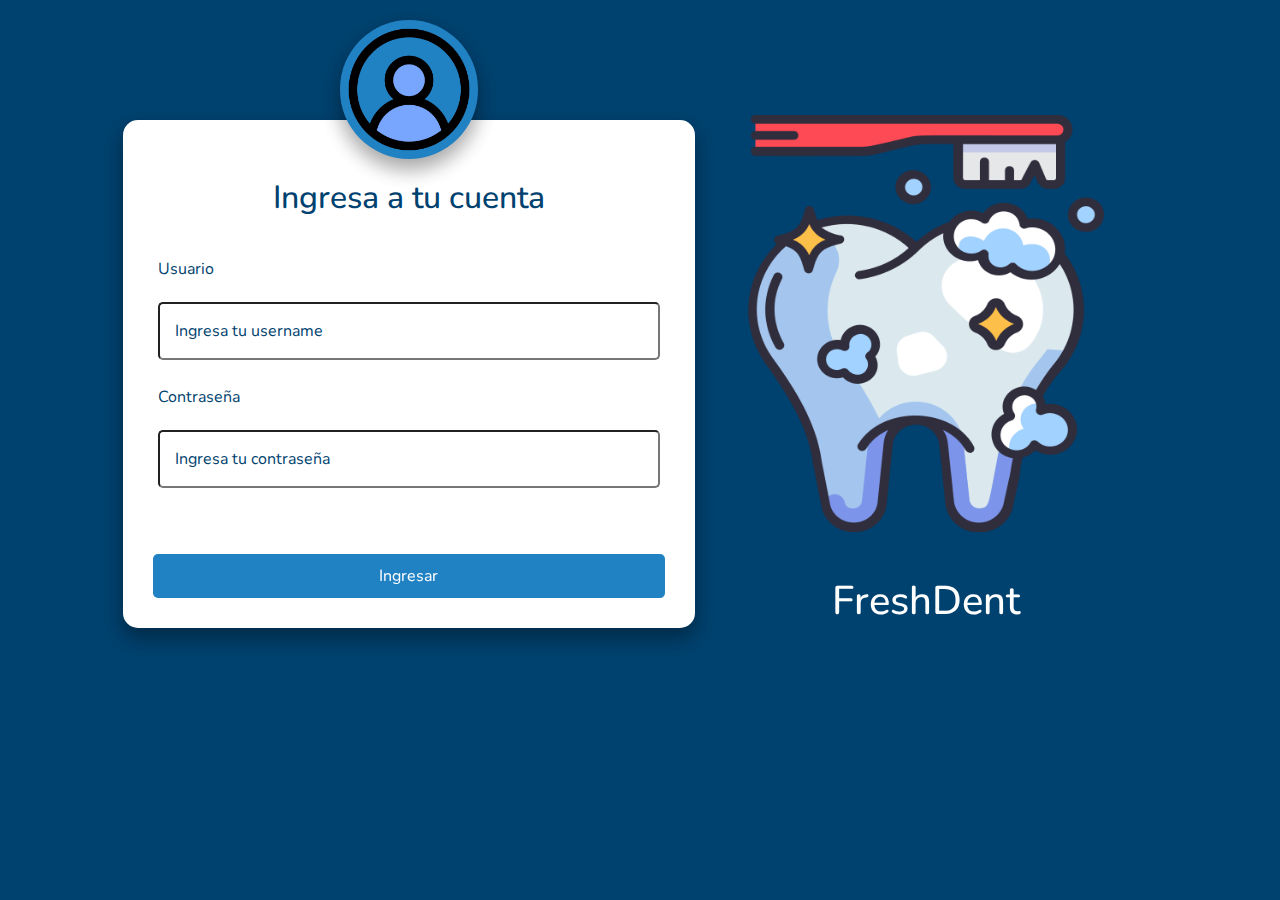
<file: ClinicaOdontologica/src/main/resources/static/login.html>
<!DOCTYPE html>
<html lang="es">

<head>
    <meta charset="UTF-8" />
    <meta name="viewport" content="width=device-width, initial-scale=1.0" />
    <title>FreshDent - Ingresar</title>
    <link href="https://cdn.jsdelivr.net/npm/bootstrap@5.3.3/dist/css/bootstrap.min.css" rel="stylesheet"
        integrity="sha384-QWTKZyjpPEjISv5WaRU9OFeRpok6YctnYmDr5pNlyT2bRjXh0JMhjY6hW+ALEwIH" crossorigin="anonymous" />
    <link rel="stylesheet" href="https://cdn.jsdelivr.net/npm/bootstrap-icons@1.11.3/font/bootstrap-icons.min.css">
    <link rel="stylesheet" href="./src/styles/login/login.css" />
    <link rel="icon" href="./src/assets/img/icon.svg"/>
</head>

<body>
    <form action="/login" method="post">
        <div class="login">
            <div class = "user-icon">
                <img src="./src/assets/img/avatar.png" alt="">
            </div>
            <div class="form-box">
                <h2>Ingresa a tu cuenta</h2>
                
                <div id="error-message" class="alert alert-danger" style="display: none;">
                    <!-- Mensaje de error -->
                </div> 
                <div id="logout-message" class="alert alert-success" style="display: none;">
                    <!-- Mensaje de logout -->
                </div> 
                <div class="input-box">
                    <p>Usuario</p>
                    <input type="text" placeholder="Ingresa tu username" name="username" required autofocus />
                </div>
                <div class="input-box">
                    <p>Contraseña</p>
                    <input type="password" placeholder="Ingresa tu contraseña" name="password" required />
                </div>
            </div>
            <button type="submit" class="btn-login">Ingresar</button>
        </div>
    </form>
    <div class ="side-content">
        <img src="./src/assets/img/limpieza-de-dientes.png" alt="">
        <h1>FreshDent</h1>
    </div>
    <!-- SCRIPT PARA MANEJAR ERRORES -->
    <script>
        window.onload = function() {
            const params = new URLSearchParams(window.location.search);
            if (params.has('error')) {
                const errorMessage = document.getElementById('error-message');
                errorMessage.innerText = 'Credenciales inválidas, por favor intente nuevamente.';
                errorMessage.style.display = 'block';
                window.history.replaceState({}, document.title, window.location.pathname);
            }
            if (params.has('logout')) {
                const logoutMessage = document.getElementById('logout-message');
                logoutMessage.innerText = 'Sesión cerrada con éxito.';
                logoutMessage.style.display = 'block';
                window.history.replaceState({}, document.title, window.location.pathname);
            }
        };
    </script>
</body>

</html>
</file>
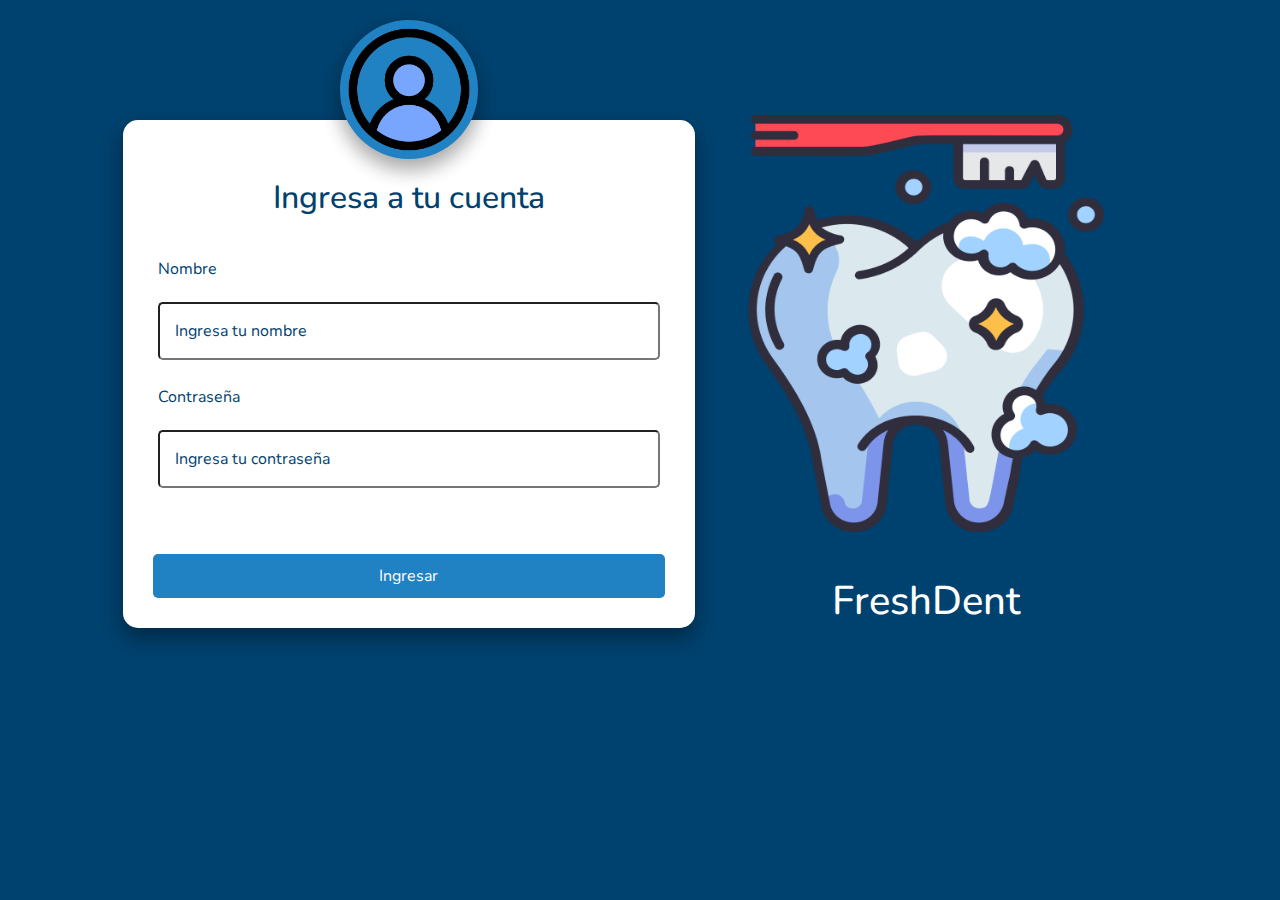
<file: ClinicaOdontologica/src/main/resources/static/src/pages/login.html>
<!DOCTYPE html>
<html lang="es">

<head>
    <meta charset="UTF-8" />
    <meta name="viewport" content="width=device-width, initial-scale=1.0" />
    <title>FreshDent - Ingresa</title>
    <link href="https://cdn.jsdelivr.net/npm/bootstrap@5.3.3/dist/css/bootstrap.min.css" rel="stylesheet"
        integrity="sha384-QWTKZyjpPEjISv5WaRU9OFeRpok6YctnYmDr5pNlyT2bRjXh0JMhjY6hW+ALEwIH" crossorigin="anonymous" />
    <link rel="stylesheet" href="https://cdn.jsdelivr.net/npm/bootstrap-icons@1.11.3/font/bootstrap-icons.min.css">
    <link rel="stylesheet" href="../styles/login/login.css" />
    <link rel="icon" href="../assets/img/icon.svg" />
</head>

<body>
    <form action="/login" method="post">
        <div class="login">
            <div class = "user-icon">
                <img src="../assets/img/avatar.png" alt="">
            </div>
            <div class="form-box">
                <h2>Ingresa a tu cuenta</h2>
                <div class="input-box">
                    <p>Nombre</p>
                    <input type="text" placeholder="Ingresa tu nombre" name="username" required />
                </div>
                <div class="input-box">
                    <p>Contraseña</p>
                    <input type="password" placeholder="Ingresa tu contraseña" name="password" required />
                </div>
                
            </div>
            <button type="submit" class="btn-login">Ingresar</button>
        </div>
    </form>
    <div class ="side-content">
        <img src="../assets/img/limpieza-de-dientes.png" alt="">
        <H1>FreshDent</H1>
    </div>
    
</body>

</html>
</file>
<file: ClinicaOdontologica/src/main/resources/static/src/styles/login/login.css>
/* LIGHT MODE */
@import url("https://fonts.googleapis.com/css2?family=Nunito:ital,wght@0,200..1000;1,200..1000&display=swap");
@import url("https://fonts.googleapis.com/css2?family=Quicksand:wght@300..700&display=swap");
:root {
  --card-background-color: transparent;
  --card-border-color: 1px solid rgba(24, 24, 27, 0.08);
  --card-box-shadow: 0px 3px 6px rgba(24, 24, 27, 0.02), 0px 2px 7px rgba(24, 24, 27, 0.04), 0 0 0 1px rgba(24, 24, 27, 0.08);
  --card-border-hover: 1px solid rgba(24, 24, 27, 0.15);
  --card-shadow-hover: 0px 3px 6px rgba(5, 5, 5, 0.107), 0px 8px 15px rgba(0, 0, 0, 0.167);
  --input-date-icon-attribute: invert(0)

  //General
  --color-background: #F0F0F0;
  --color-header-background: #2081C3;
  --color-header-items: #ececec;
  --color-header-items-hover: #ffffff;
  --color-light: #FFFFFF;
  --color-blue: #2081C3;
  --color-text-primary: #00426F;
  --color-text-secondary: #0D0D0D;
  --color-text-tertiary: #3A3838;
  --color-danger: #FF1D1D;
  --color-button-text: #FFFFFF;
  --color-button-save-background: #2081C3;
  --color-button-save-background-hover: #00426E;
  --color-button-cancel-background: #3A3838;
  --color-button-cancel-background-hover: #FF3535;
  --color-button-delete-background: #FF3535;
  --color-button-delete-background-hover: #FF1D1D;
  --color-card-background: #FFFFFF;
  --color-card-box-shadow-hover: 0 0 2px 2px rgb(187, 187, 187);
  --color-border: 1px solid #c2c2c2;
  --color-form-label: #171717;
  --color-placeholder-text: #353535;
  --color-placeholder-text-intro: #1b1b1b;
  --color-placeholder-background: #dddbdb;
  --color-input-text: #3A3838;
  --color-border-input: 1px solid #bdbcbc;
  --color-table-background: #F3F3F3;
  --transition-elements: 0.3s ease;
  --color-modal-background: #FFFFFF;
}

/* DARK MODE */
body.dark {
  --card-background-color: rgba(255, 255, 255, .015);
  --card-border-color: 1px solid rgba(255, 255, 255, 0.1);
  --card-box-shadow: 0px 3px 6px rgba(0, 0, 0, 0.04), 0px 8px 15px rgba(0, 0, 0, 0.1), 0 0 0 1px rgba(255, 255, 255, 0.1);
  --card-border-hover: 1px solid rgba(255, 255, 255, 0.2);
  --card-shadow-hover: 0px 5px 10px rgba(156, 156, 156, 0.04), 0px 15px 25px rgba(151, 151, 151, 0.1);
  --input-date-icon-attribute: invert(1);
  --color-background: #18181B;
  --color-header-background: #00426F;
  --color-text-primary: #FFFFFF;
  --color-text-secondary: #F4F4F4;
  --color-text-tertiary: #DDDDDD;
  --color-button-cancel-background: #545454;
  --color-card-background: #1E1E1E;
  --color-card-box-shadow-hover: 0 0 2px 2px #303030;
  --color-border: 1px solid #303030;
  --color-form-label: #E7E4E4;
  --color-placeholder-text: #A9A9A9;
  --color-placeholder-text-intro: #cfcece;
  --color-placeholder-background: #2c2c2c;
  --color-input-text: #E6E2E2;
  --color-border-input: 1px solid #505050;
  --color-table-background: #1E1E1E;
  --color-modal-background: #111111;
}

* {
  margin: 0;
  padding: 0;
  box-sizing: border-box;
  font-family: "Nunito", sans-serif;
}

body {
  background-color: var(--color-background);
}

/* MAIN */
main {
  display: flex;
  justify-content: center;
  margin: 5%;
}

.container-flex {
  display: flex;
  flex-direction: column;
  align-items: flex-start;
  justify-content: flex-start;
}

body {
  display: flex;
  justify-content: center;
  align-items: center;
  width: 100%;
  background-color: var(--color-text-primary);
  margin-top: 9%;
}
body .login {
  height: 50%;
  width: 100%;
  border-radius: 15px;
  background-color: var(--color-light);
  display: flex;
  padding: 30px;
  justify-content: space-evenly;
  align-items: center;
  flex-direction: column;
  box-shadow: 0 10px 20px 0 rgba(0, 0, 0, 0.2), 0 10px 20px 0 rgba(0, 0, 0, 0.19);
}
body .login .user-icon {
  height: 27%;
  width: 27%;
  border-radius: 50%;
  margin-top: -130px;
  background-color: var(--color-blue);
  box-shadow: 0 10px 20px 0 rgba(0, 0, 0, 0.2), 0 10px 20px 0 rgba(0, 0, 0, 0.19);
}
body .login .user-icon img {
  height: 100%;
  width: 100%;
  -o-object-fit: cover;
     object-fit: cover;
}
body .login .form-box {
  width: 100%;
  display: flex;
  justify-content: space-evenly;
  align-items: center;
  flex-direction: column;
}
body .login .form-box h2 {
  font-size: 2em;
  color: var(--color-text-primary);
  margin-bottom: 30px;
  margin-top: 20px;
}
body .login .form-box .input-box {
  padding: 5px;
  margin: 5px 0;
  width: 100%;
}
body .login .form-box .input-box p {
  color: var(--color-text-primary);
}
body .login .form-box .input-box input {
  padding: 15px;
  background: transparent;
  width: 100%;
  margin: 5px 0;
  outline: none;
  border-radius: 5px;
  color: var(--color-text-secondary);
}
body .login .form-box .input-box input::-moz-placeholder {
  color: var(--color-text-primary);
}
body .login .form-box .input-box input::placeholder {
  color: var(--color-text-primary);
}
body .login .btn-login {
  background: var(--color-blue);
  color: white;
  padding: 10px 45px;
  border-radius: 5px;
  border: none;
  width: 100%;
  margin-top: 10%;
}
body .login .btn-login:hover {
  background: var(--color-button-save-background-hover);
}
body .side-content {
  display: grid;
  justify-items: center;
}
body .side-content img {
  display: flex;
  height: 95%;
  width: 95%;
}
body .side-content H1 {
  color: white;
  margin-top: 5%;
}/*# sourceMappingURL=login.css.map */
</file>
